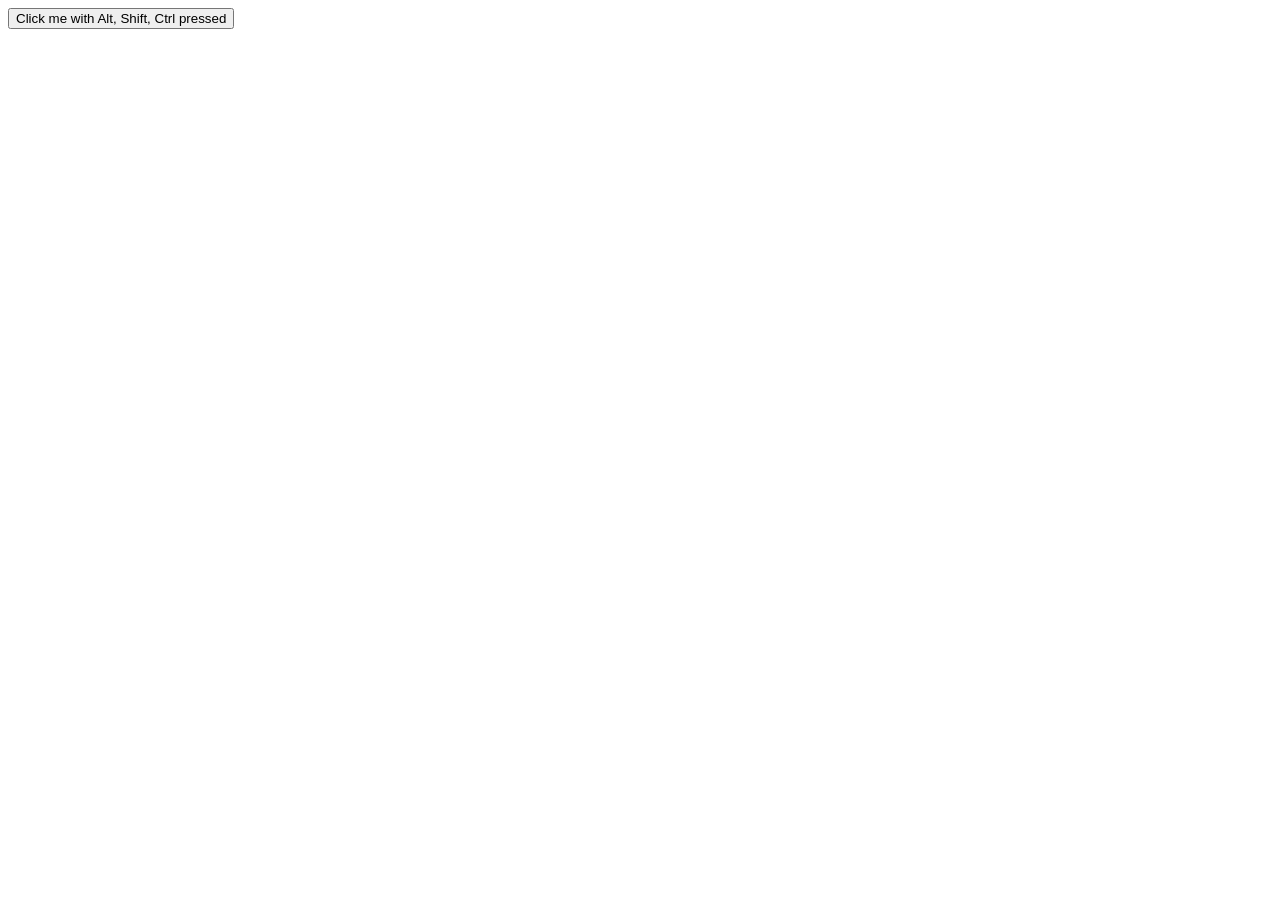
<file: modifier keys/index.html>
<!DOCTYPE html>
<html>
  <head>
    <meta charset="UTF-8">
    <title>Mouse events</title>
    <script src="/modifier keys/modifier.js" defer></script>
  </head>

  <body>
    <button id="btn">Click me with Alt, Shift, Ctrl pressed</button>
    <p id="msg"></p>
  </body>
</html>
</file>
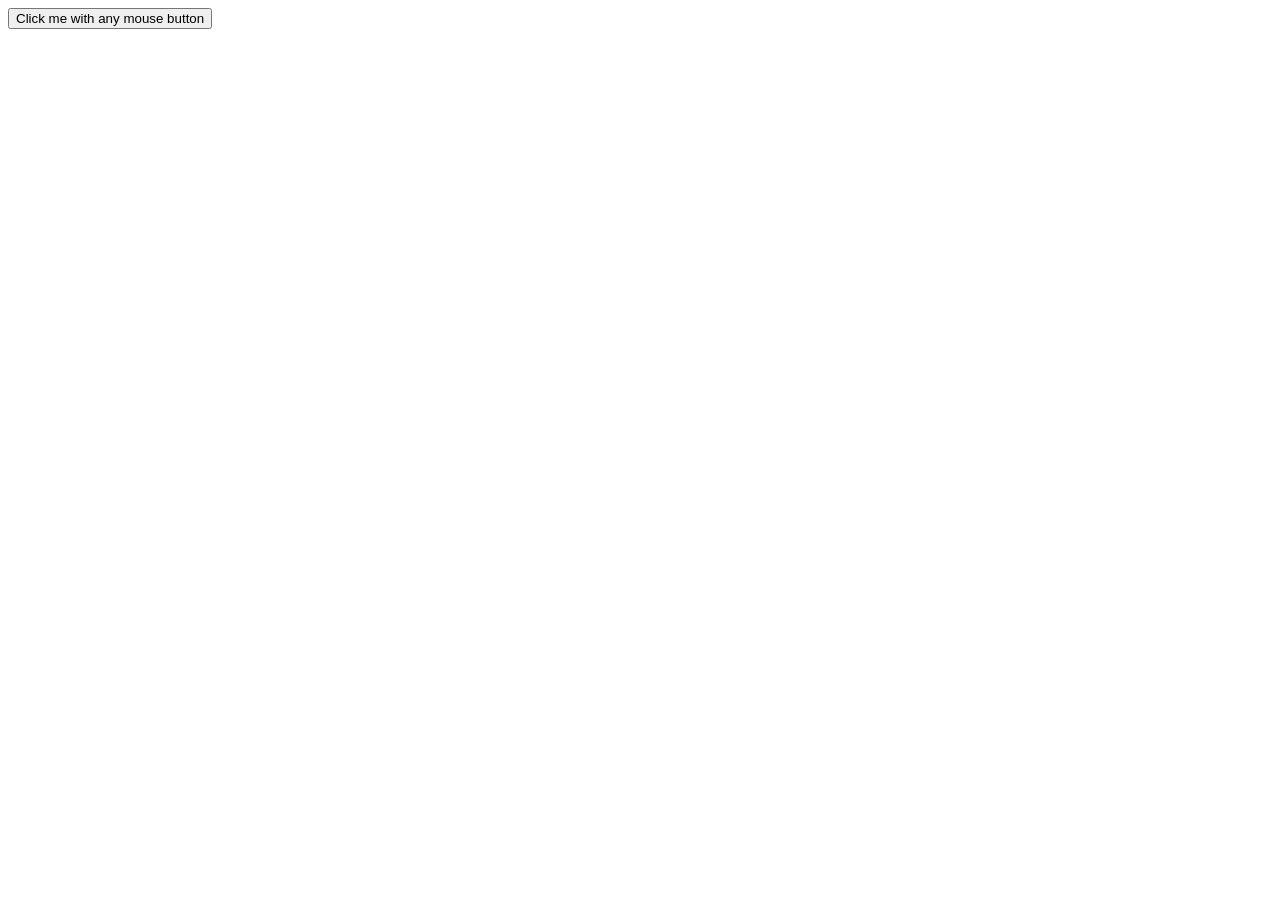
<file: mouse events/index.html>
<!DOCTYPE html>
<html>
  <head>
    <meta charset="UTF-8">
    <title>Mouse events</title>
    <script src="/mouse events/mouse.js" defer></script>
  </head>

  <body>
    <button id="btn">Click me with any mouse button</button>
    <p id="msg"></p>
  </body>
</html>
</file>
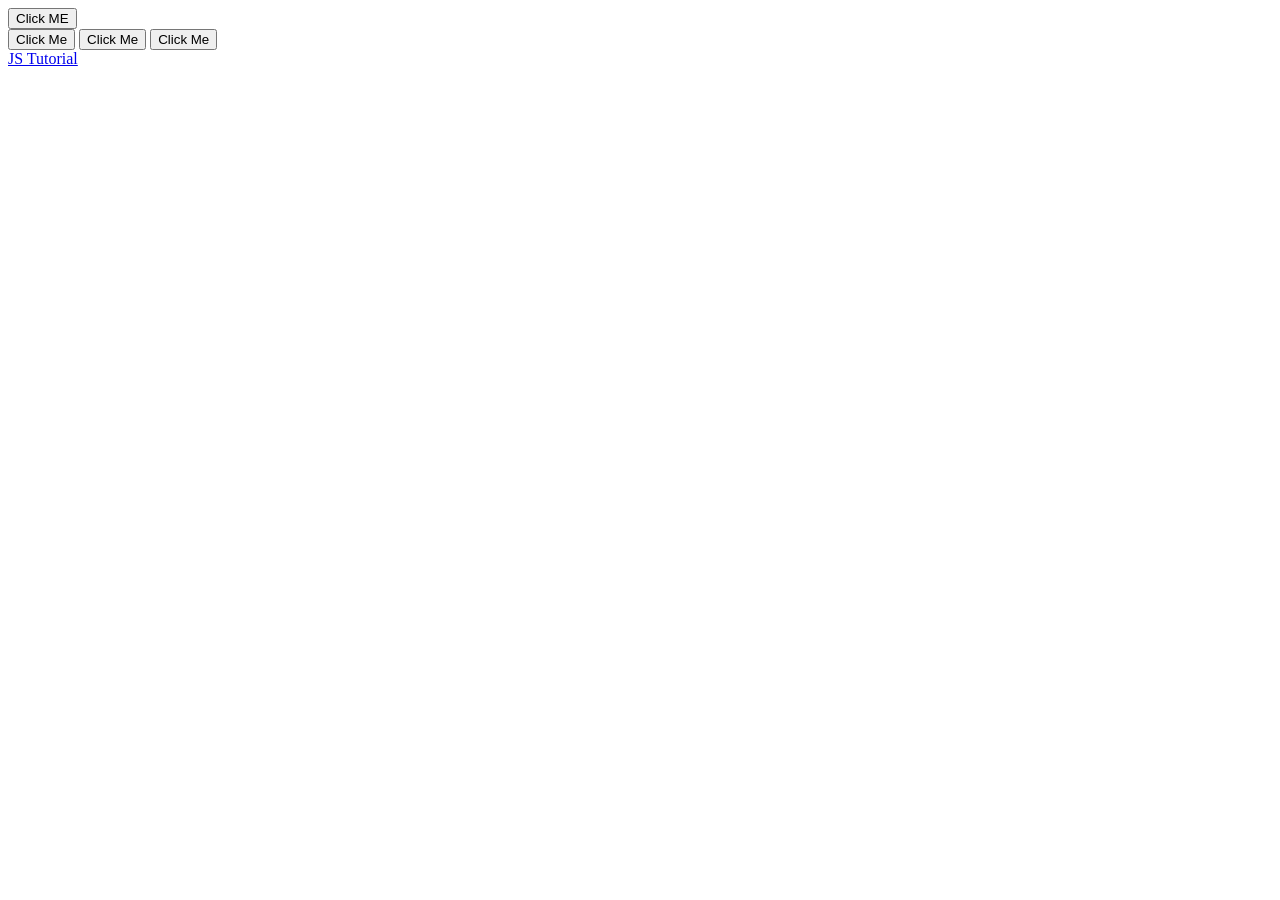
<file: practicing DOM/index.html>
<!DOCTYPE html>
<html>
  <head>
    <meta charset="UTF-8">
    <script src="/practicing DOM/btn.js" defer></script>
  </head>

  <body>
    <button id="btn">Click ME</button>
    <div id="container">
      <button id="one">Click Me</button>
      <button id="two">Click Me</button>
      <button id="three">Click Me</button>
    </div>

    <a href="https://www.javascripttutorial.net/">JS Tutorial</a>
    
  </body>
</html>
</file>
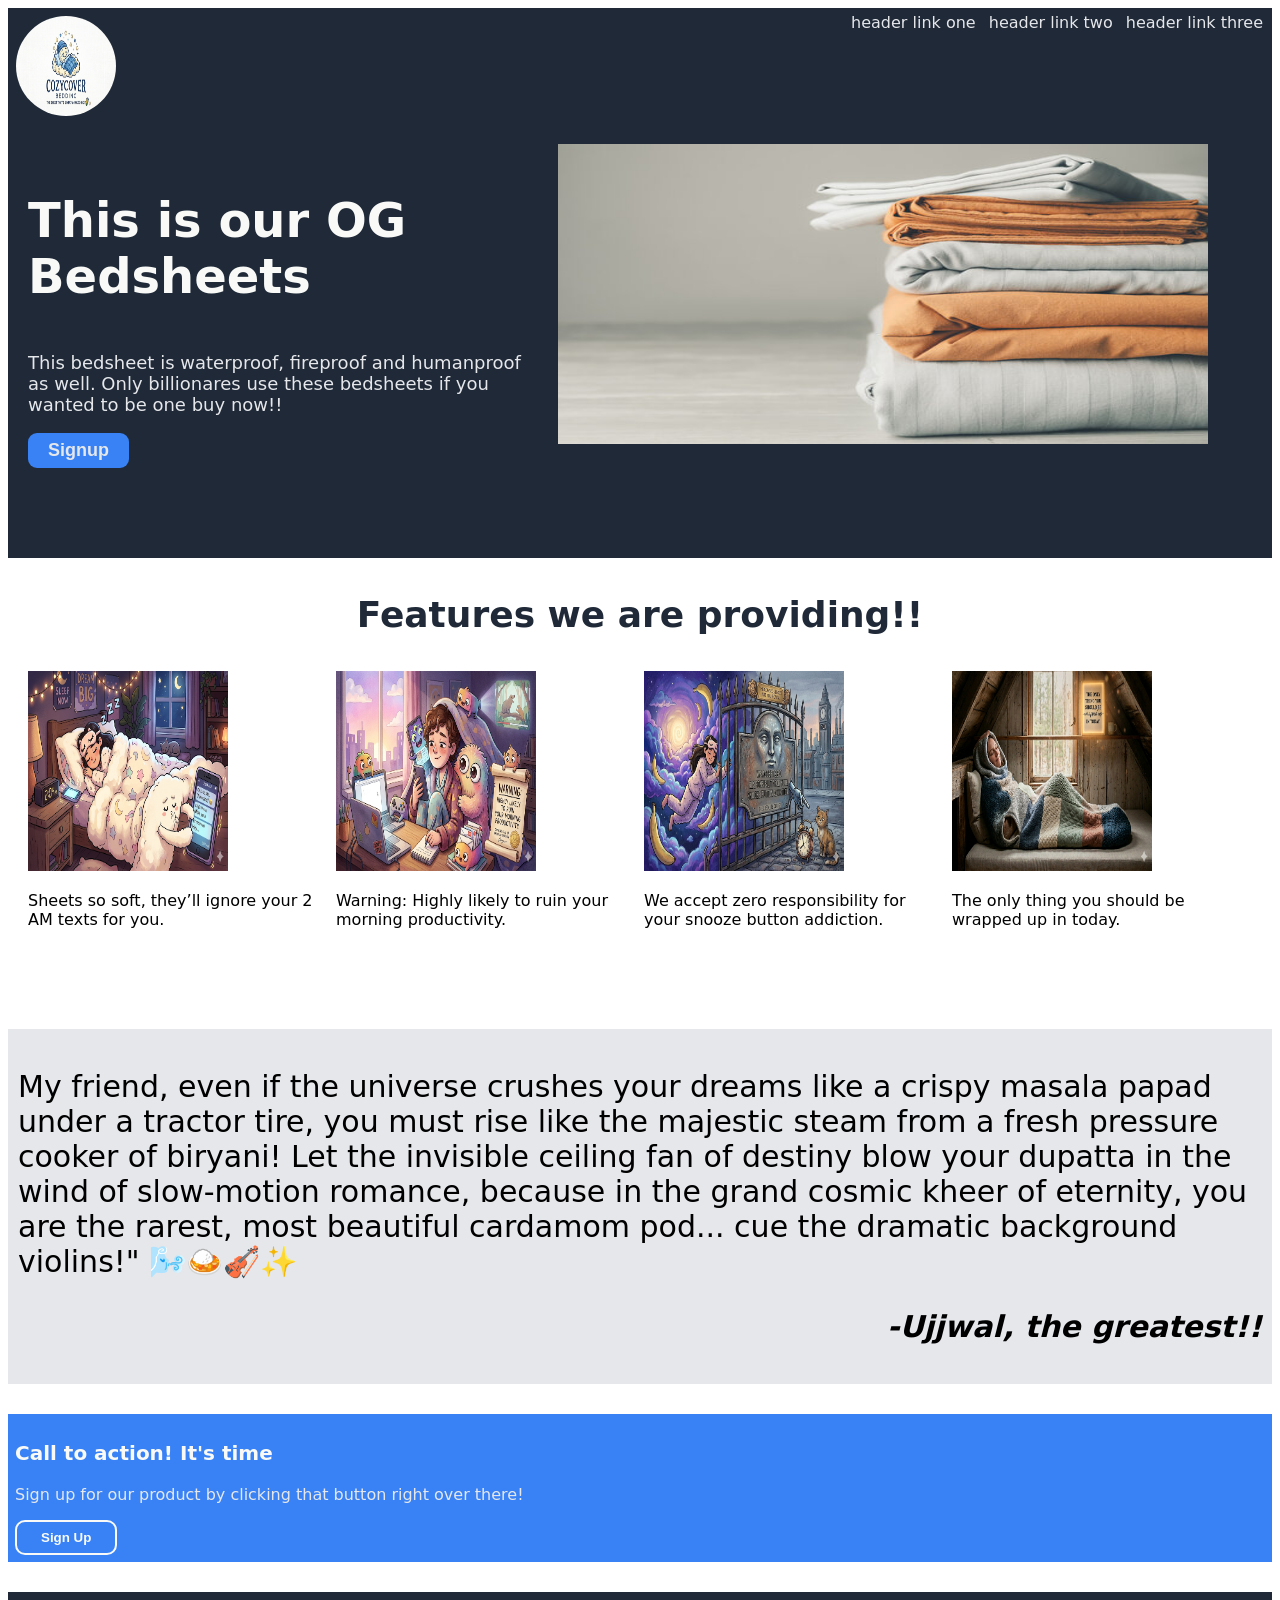
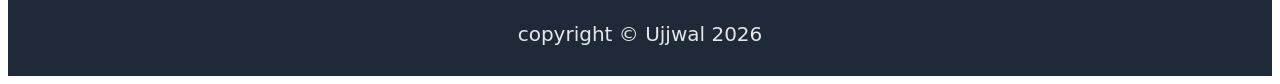
<file: Project 1(landing page)/index.html>
<!DOCTYPE html>
<html>
  <head>
    <link rel="stylesheet" href="landing-page.css">
    <meta charset="UTF-8">
    <title>The OG Bedsheets</title>
  </head>

  <body>
    <section class="hero">
      <div class="header">
        <img class="bedsheet-logo" src="../images/bedsheet-logo.png">
        <div class="header-links">
          <a href="#">header link one</a>
          <a href="#">header link two</a>
          <a href="#">header link three</a>
        </div>
      </div>
      <div class="information">
        <div class="sub-text">
          <p class="text">This is our OG Bedsheets</p>
          <p class="about">This bedsheet is waterproof, fireproof and humanproof as well. Only billionares use these bedsheets if you wanted to be one buy now!!</p>
        <button class="signup">Signup</button>
        </div>
        <img class="bedsheet" src="../images/bedsheets.png">
      </div>
    </section>
    
    <section class="feature">
      <div class="heading">
        <p>Features we are providing!!</p>
      </div>
      <div class="all-cards">
        <div class="card">
          <img src="../images/feature1.png" class="features">
          <p>Sheets so soft, they’ll ignore your 2 AM texts for you.</p>
        </div>
        <div class="card">
          <img src="../images/feature2.png" class="features">
          <p>Warning: Highly likely to ruin your morning productivity.</p>
        </div>
        <div class="card">
          <img src="../images/feature3.png" class="features">
          <p>We accept zero responsibility for your snooze button addiction.</p>
        </div>
        <div class="card">
          <img src="../images/feature4.png" class="features">
          <p>The only thing you should be wrapped up in today.</p>
        </div>
      </div>
      <div class="random-info">
        <div class="quote">
          <p>My friend, even if the universe crushes your dreams like a crispy masala papad under a tractor tire, you must rise like the majestic steam from a fresh pressure cooker of biryani! Let the invisible ceiling fan of destiny blow your dupatta in the wind of slow-motion romance, because in the grand cosmic kheer of eternity, you are the rarest, most beautiful cardamom pod... cue the dramatic background violins!" 🌬️🍛🎻✨</p>
          <p class="author">-Ujjwal, the greatest!!</p>
        </div>
      </section>
      <div class="call-its-action-time">
        <p class="call">Call to action! It's time</p>
        <p>Sign up for our product by clicking that button right over there!</p>
          <button class="signup2">Sign Up</button>
      </div>
      <section class="footer">
        copyright © Ujjwal 2026 
      </section>
    </div>
  </body>
</html>
</file>
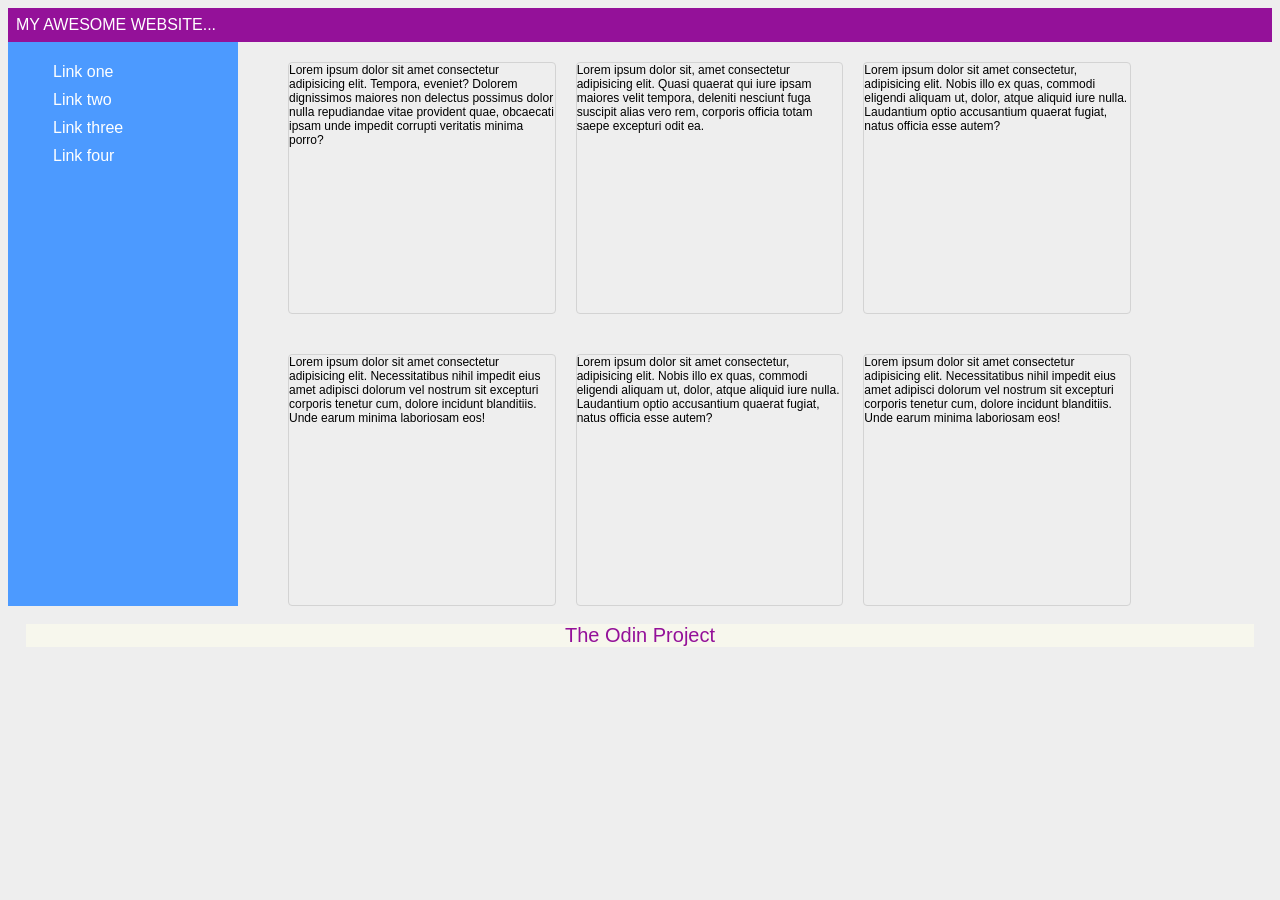
<file: flex-layout2.html>
<!DOCTYPE html>
<html>
  <head>
    <link rel="stylesheet" href="flex-layout2.css">
    <meta charset="UTF-8">
    <title>Flex Layout</title>
  </head>

  <body>
    <div class="container">
      <div class="header">
        MY AWESOME WEBSITE...
      </div>
      <div class="container2">
        <div class="sidebar">
          <ul>
            <li><a href="#">Link one</a></li>
            <li><a href="#">Link two</a></li>
            <li><a href="#">Link three</a></li>
            <li><a href="#">Link four</a></li>
          </ul>
        </div>
        <div class="container3">
          <div class="content-card">
            Lorem ipsum dolor sit amet consectetur adipisicing elit. Tempora, eveniet? Dolorem dignissimos maiores non delectus possimus dolor nulla repudiandae vitae provident quae, obcaecati ipsam unde impedit corrupti veritatis minima porro?
          </div>
          <div class="content-card">
            Lorem ipsum dolor sit, amet consectetur adipisicing elit. Quasi quaerat qui iure ipsam maiores velit tempora, deleniti nesciunt fuga suscipit alias vero rem, corporis officia totam saepe excepturi odit ea.
          </div>
          <div class="content-card">
            Lorem ipsum dolor sit amet consectetur, adipisicing elit. Nobis illo ex quas, commodi eligendi aliquam ut, dolor, atque aliquid iure nulla. Laudantium optio accusantium quaerat fugiat, natus officia esse autem?
          </div>
          <div class="content-card">
            Lorem ipsum dolor sit amet consectetur adipisicing elit. Necessitatibus nihil impedit eius amet adipisci dolorum vel nostrum sit excepturi corporis tenetur cum, dolore incidunt blanditiis. Unde earum minima laboriosam eos!
          </div>
          <div class="content-card">
            Lorem ipsum dolor sit amet consectetur, adipisicing elit. Nobis illo ex quas, commodi eligendi aliquam ut, dolor, atque aliquid iure nulla. Laudantium optio accusantium quaerat fugiat, natus officia esse autem?
          </div>
          <div class="content-card">
            Lorem ipsum dolor sit amet consectetur adipisicing elit. Necessitatibus nihil impedit eius amet adipisci dolorum vel nostrum sit excepturi corporis tenetur cum, dolore incidunt blanditiis. Unde earum minima laboriosam eos!
          </div>
        </div>
      </div>
      <div class="footer">
        The Odin Project
      </div>
    </div>
  </body>
</html>
</file>
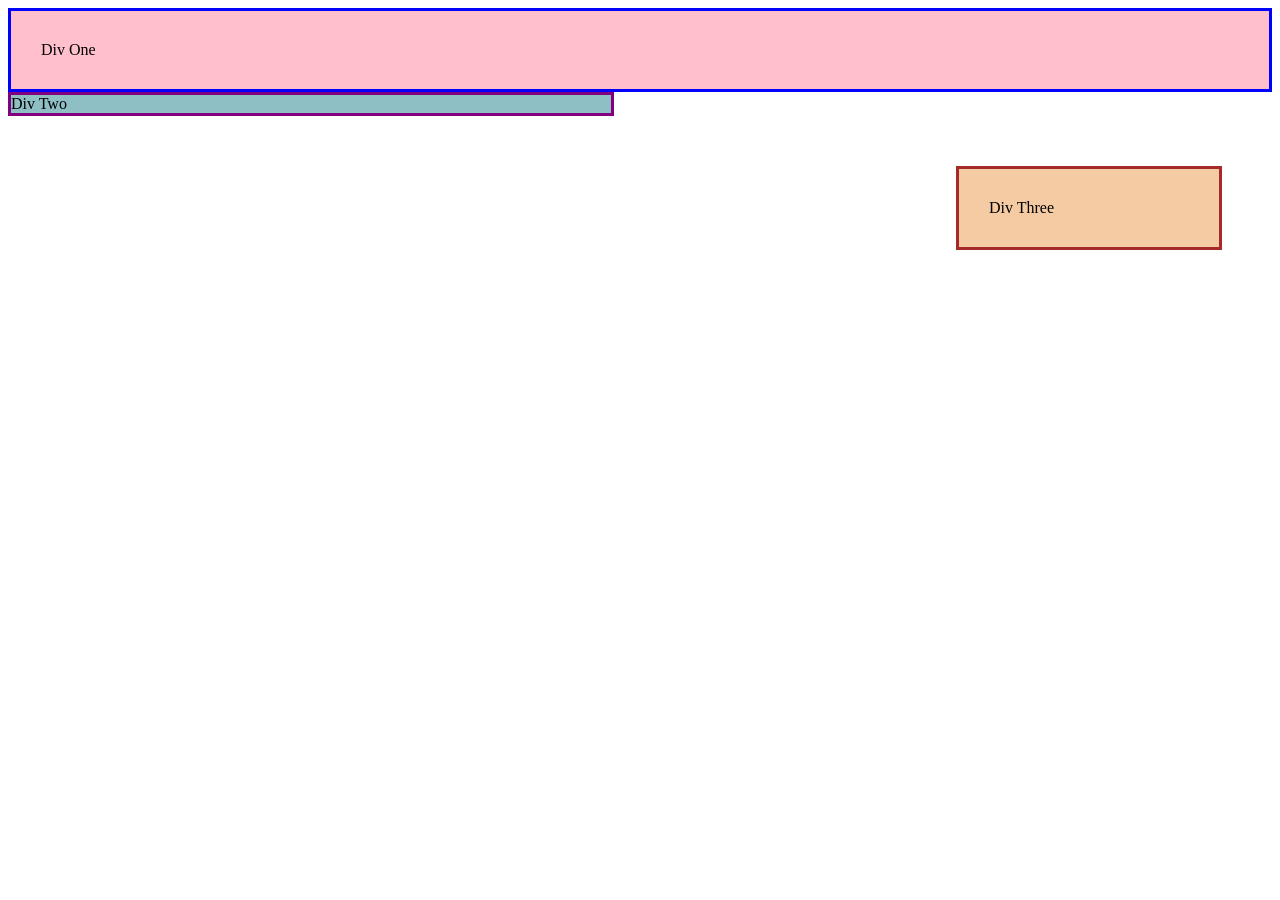
<file: margin-and-inline1.html>
<!DOCTYPE html>
<html>
  <head>
    <link rel="stylesheet" href="margin-and-inline1.css">
    <meta charset="UTF-8">
    <title>Margin and Inline elements 1</title>
  </head>


  <body>
    <div class="div1">
      Div One
    </div>

    <div class="div2">
      Div Two
    </div>

    <div class="div3">
      Div Three
    </div>
  </body>
</html>
</file>
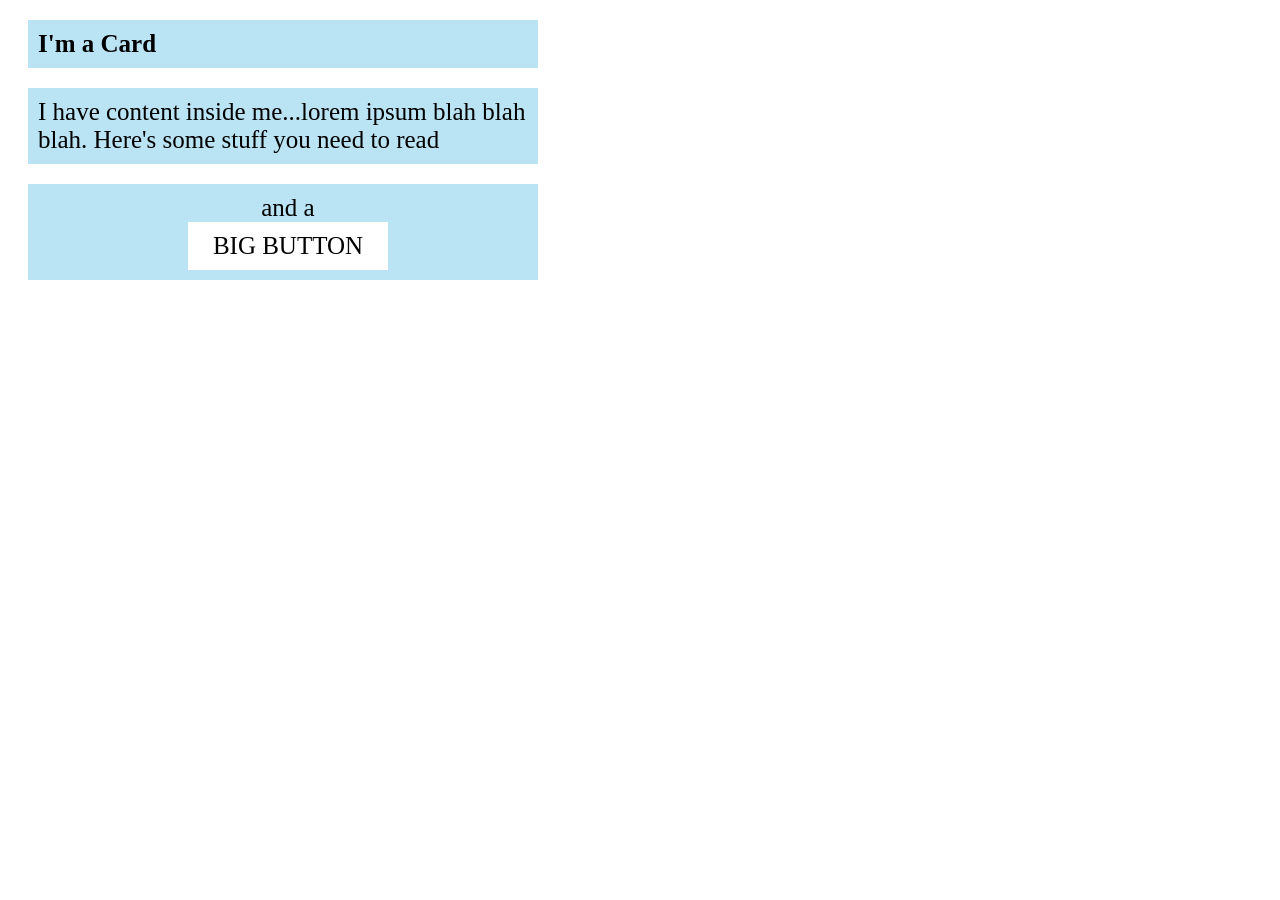
<file: margin-and-inline2.html>
<!DOCTYPE html>
<html>
  <head>
    <link rel="stylesheet" href="margin-and-inline2.css">
    <meta charset="UTF-8">
    <title>Margin and Inline 2</title>
  </head>

  <body>
    <div class="card">
      I'm a Card
    </div>

    <div class="content">
      I have content inside me...lorem ipsum blah blah blah. Here's some stuff you need to read
    </div>

    <div class="button">
      and a <span>BIG BUTTON</span>
    </div>
  </body>
</html>
</file>
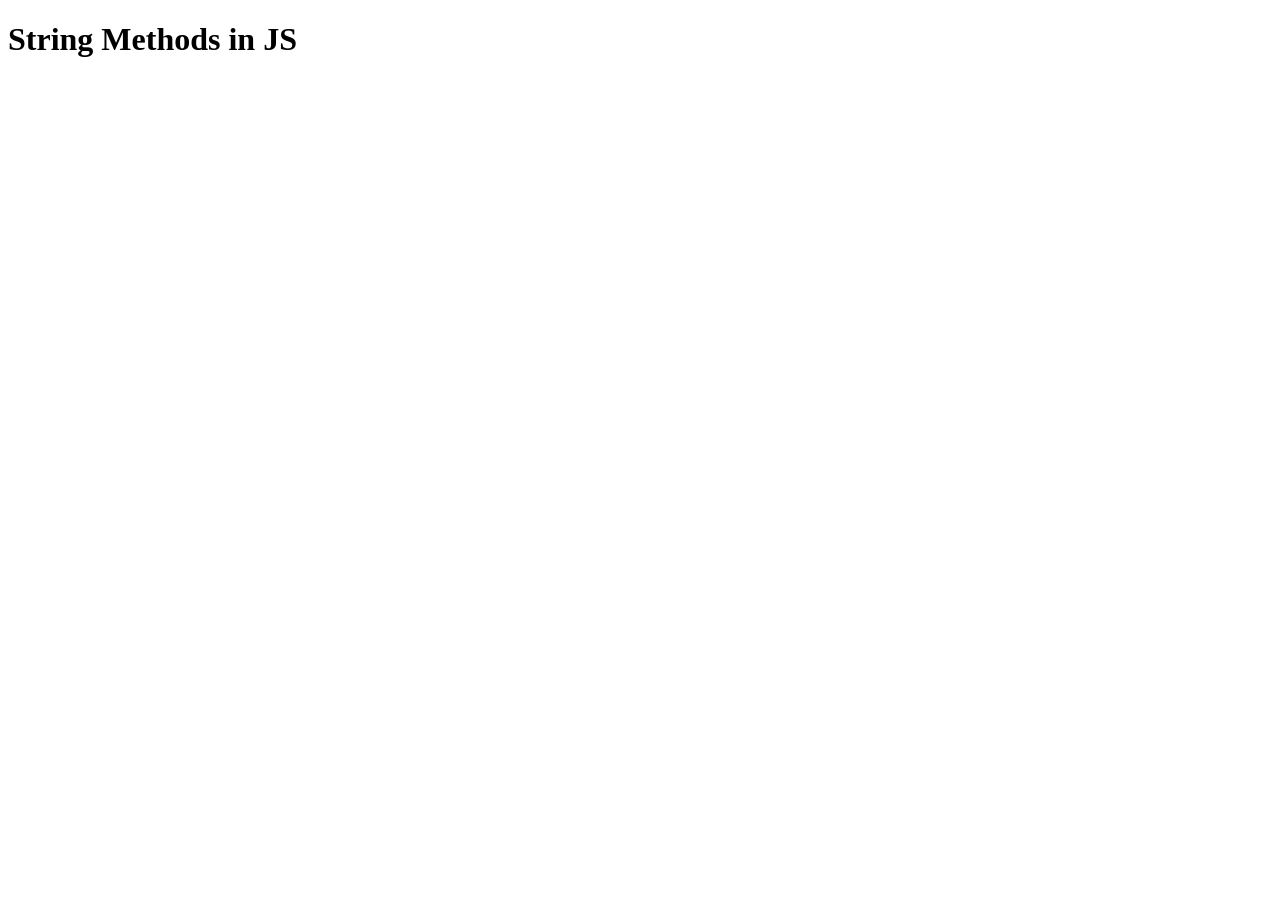
<file: Strings.html>
<!DOCTYPE html>
<html>
  <head>
    <title>Strings</title>
  </head>

  <body>
    <h1>String Methods in JS</h1>    

    <script>
      let text="ujjwal";
      let char=text.charAt(0);
      console.log(char);
      
      char=text.codePointAt(1);
      console.log(char);

      let name="Ujjwal"
      let letter=text.at(1);
      console.log(letter);

      let text1="Hello";
      let text2="World!"; 
      let text3=text1.concat(" ",text2);
      console.log(text3);

      text="Apple, Banana, Kiwi"
      let part1=text.slice(7,13);
      let part2=text.slice(7);
      let part3=text.slice(-12);
      let part4=text.slice(-12,-6);
      console.log(part1);
      console.log(part2);
      console.log(part3);
      console.log(part4);

      let str="Apple, Banana, Kiwi"
      let part=str.substring(7,13);
      console.log(part);
    </script>
  </body>
</html>
</file>
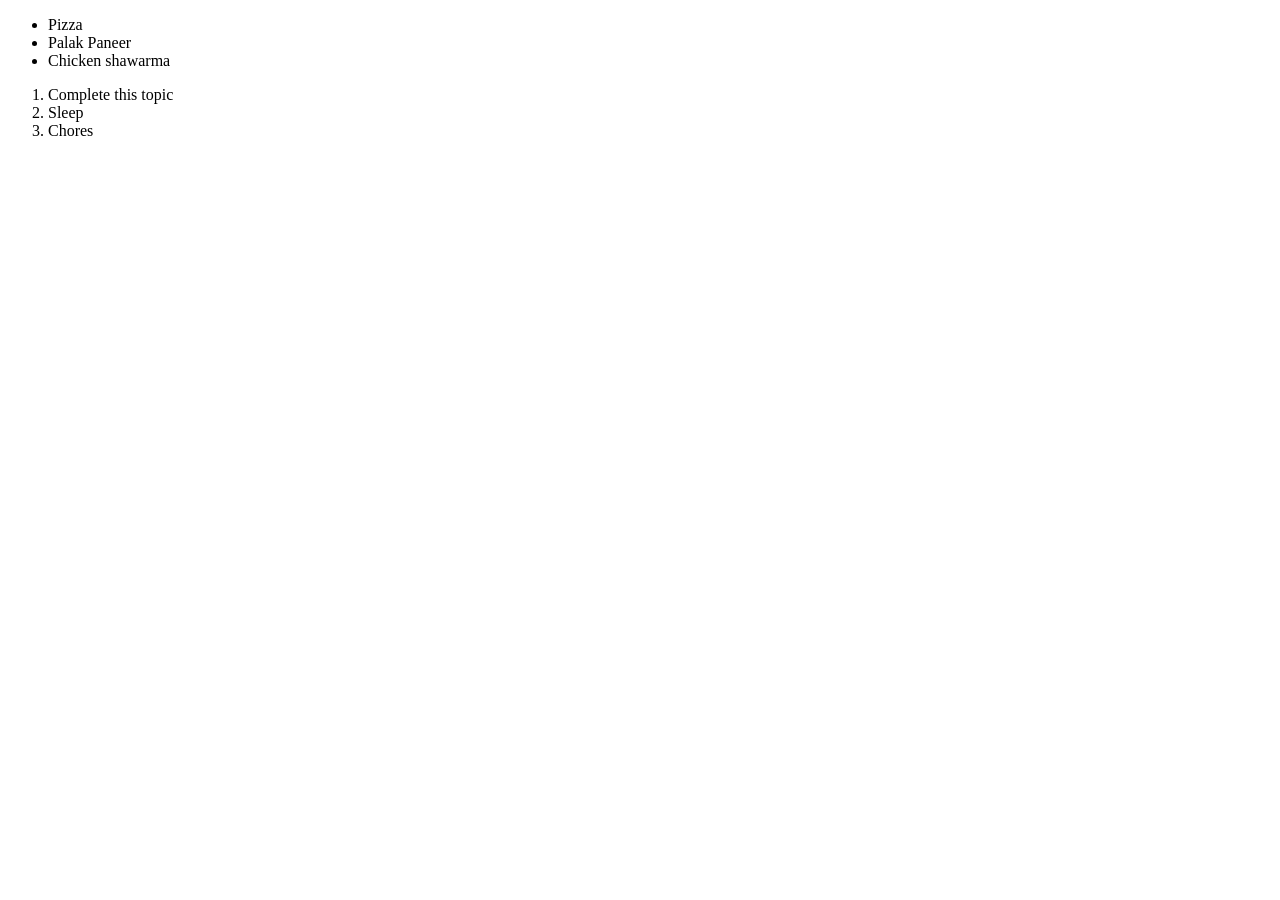
<file: Basics of html/list.html>
<!-- An unordered shopping list of your favourite foods  -->

<!DOCTYPE html>
<html>
  <head>
    <meta charset="UTF-8">
    <title>Lists</title>
  </head>


  <body>
    <ul>
      <li>Pizza</li>
      <li>Palak Paneer</li>
      <li>Chicken shawarma</li>
    </ul>

    <ol>
      <li>Complete this topic</li>
      <li>Sleep</li>
      <li>Chores</li>
    </ol>
    
  </body>
</html>
</file>
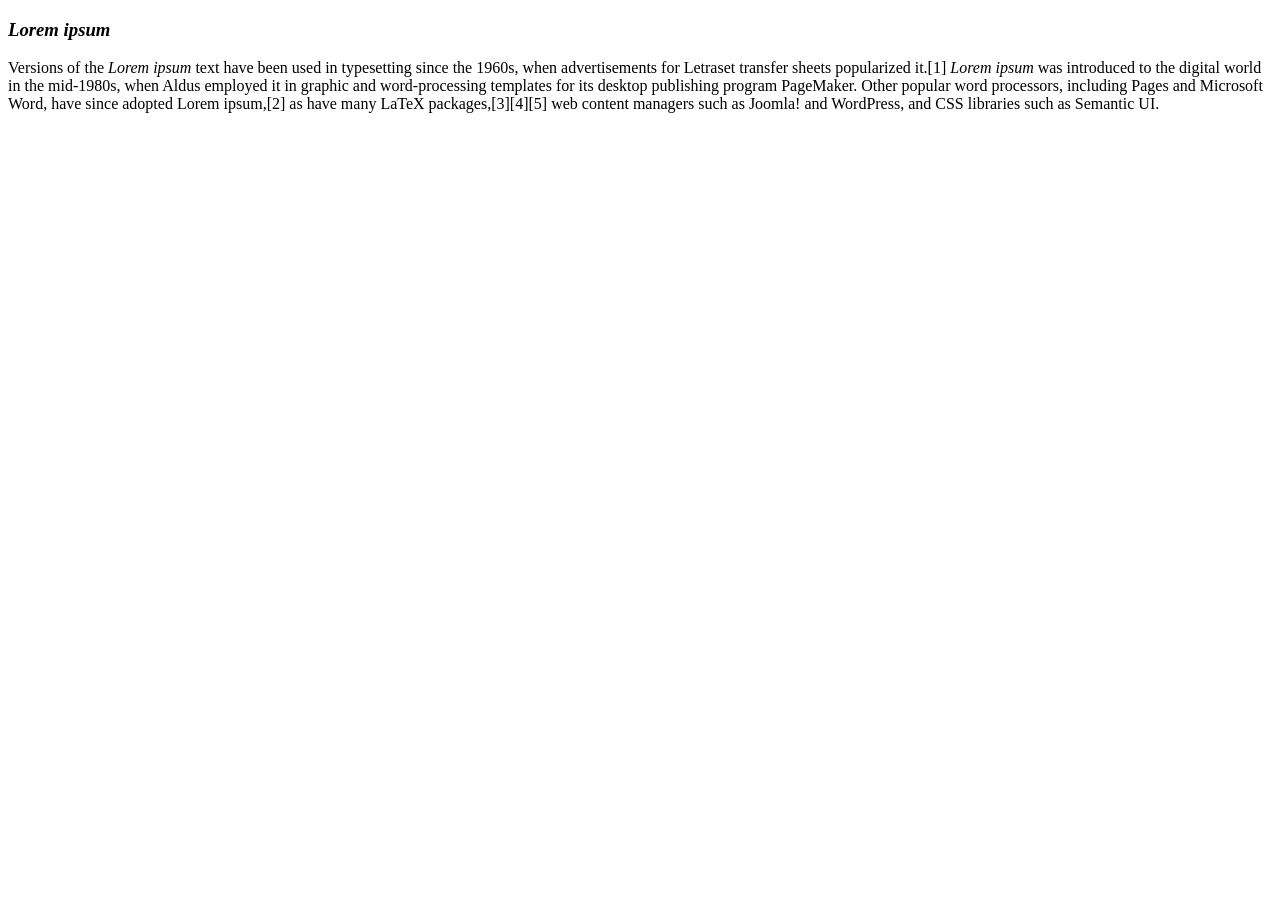
<file: Basics of html/text.html>
<!DOCTYPE html>
<html>
  <head>
    <meta charset="utf-8">
    <title>Text</title>
  </head>
  <body>
    <p><em><h3>Lorem ipsum</h3></em></p>
    <p>Versions of the <em>Lorem ipsum</em> text have been used in typesetting since the 1960s, when advertisements for Letraset transfer sheets popularized it.[1] <em>Lorem ipsum</em> was introduced to the digital world in the mid-1980s, when Aldus employed it in graphic and word-processing templates for its desktop publishing program PageMaker. Other popular word processors, including Pages and Microsoft Word, have since adopted Lorem ipsum,[2] as have many LaTeX packages,[3][4][5] web content managers such as Joomla! and WordPress, and CSS libraries such as Semantic UI.</p>
  </body>
</html>
</file>
<file: Project 1(landing page)/landing-page.css>
body{
  font-family: system-ui, -apple-system, BlinkMacSystemFont, 'Segoe UI', Roboto, Oxygen, Ubuntu, Cantarell, 'Open Sans', 'Helvetica Neue', sans-serif;
}

.text{
  font-size: 48px;
  color: #f9faf8;
  font-weight: 900;
}

.about{
  color: #e5e7eb;
  font-size: 18px;  
}

.hero{
  background-color: #1F2937;
  height: 550px;
}
.header{
  display: flex;
  justify-content: space-between;
}

.header-links{
  margin: 5px;
}

.bedsheet-logo{
  width: 100px;
  border-radius: 50%;
  height: 100px;
  justify-self: flex-start;
  margin: 8px;
}

.bedsheet{
  width: 650px;
  height: 300px;
  margin-left: 30px;
}

a{
  text-decoration: none;
  padding: 4px;
  color: #e5e7eb;
}

.information{
  display: flex;
  width: 50;
  padding: 20px;
}

.sub-text{
  width: 500px;
}

.signup{
  background-color: #3882f6;
  padding: 7px 20px;
  color: #e5e7eb;
  font-size: 18px;
  font-weight: 600;
  border: none;
  border-radius: 9px;
}

.all-cards{
  display: flex;
  justify-content: center;
  gap: 8px;
}

.heading{
  text-align: center;
  font-size: 36px;
  color: #1F2937;
  font-weight: 900;  
}

.card{
  width: 300px;
  height: 350px;

}

.features{
  height: 200px;
  width: 200px;
}

.quote{
  background-color: #e5e7eb;
  padding:10px;
  font-size: 30px;
  margin-bottom: 30px;
}

.author{
  text-align: end;
  font-weight: bolder;
  font-style: italic;
}

.call-its-action-time{
  background-color: #3882f6;
  padding: 7px;
  color: #e5e7eb;
  gap: 12px;
  margin-bottom: 30px;
}

.call{
  color: #f9faf8;
  font-size: 20px;
  font-weight: bold;
}

.signup2{
  background-color: #3882f6;
  border: 2px solid #f9faf8;
  color: #f9faf8;
  border-radius: 10px;
  padding: 8px 24px;
  font-weight: 700;
}

.footer{
  background-color: #1F2937;
  color: #e5e7eb;
  text-align: center;
  padding: 30px;
  font-size: 20px;
}

.random-info{
  margin-top: 8px;
}
</file>
<file: flex-layout2.css>
body{
  font-family: Arial, Helvetica, sans-serif;
  background-color: #eee;
}

.header{
  display: flex;  
  background-color: rgb(148, 17, 153);
  color: white;
  padding: 8px;
}

.container2{
  display: flex;
}

.sidebar{
  display: block;
  background-color: rgb(76, 154, 255);
  width: 230px;
  flex-shrink: 0;
}

.container3{
  display: flex;
  flex-wrap: wrap;
  gap: 20px;
  margin-left: 50px;
  box-shadow: rgb(95, 94, 94);
}

.content-card{
  margin-top: 20px;
  width:27%; 
  font-size: 12px;
  border: 1px solid lightgray;
  border-radius: 4px;
  min-height: 250px;
}

ul{
  list-style-type: none;
}

a{
  text-decoration: none;
  color: white;
  text-align: left;
}

li{
  padding: 5px;
}

.footer{
  display: flex;
  justify-content: center;
  background-color: rgb(247, 247, 237);
  font-size: 20px;
  margin: 18px;
  color: rgb(148, 17, 153);
}
</file>
<file: margin-and-inline1.css>
.div1{
  background-color: pink;
  Display: block;
  border: solid;
  border-color: blue;
  padding: 30px;
}

.div2{
  display: block;
  border: solid;
  border-color: purple;
  background-color: rgb(141, 191, 197);
  width: 600px;
}

.div3{
  display: block;
  float: right;
  width: 200px;
  padding: 30px;
  border: solid;
  border-color: brown;
  background-color: rgb(245, 203, 164);
  margin: 50px;
}
</file>
<file: margin-and-inline2.css>
body{
  font-size: 25px;
}

div{
  padding-left: 10px;
  padding-top: 10px;
  padding-bottom: 10px;
}

.card{
  font-weight: bold;
  display: block;
  width: 500px;
  background-color: rgb(186, 227, 243);
  margin: 20px
}

.content{
  display: block;
  width: 500px;
  background-color: rgb(186, 227, 243);
  margin: 20px
}

.button{
  display: flex;
  flex-direction: column;
  align-items: center;
  width: 500px;
  background-color: rgb(186, 227, 243);
  margin: 20px;
}

span{
  display:block;
  background-color: white;
  width:200px;
  text-align: center;
  padding-top: 10px;
  padding-bottom: 10px;
}
</file>
